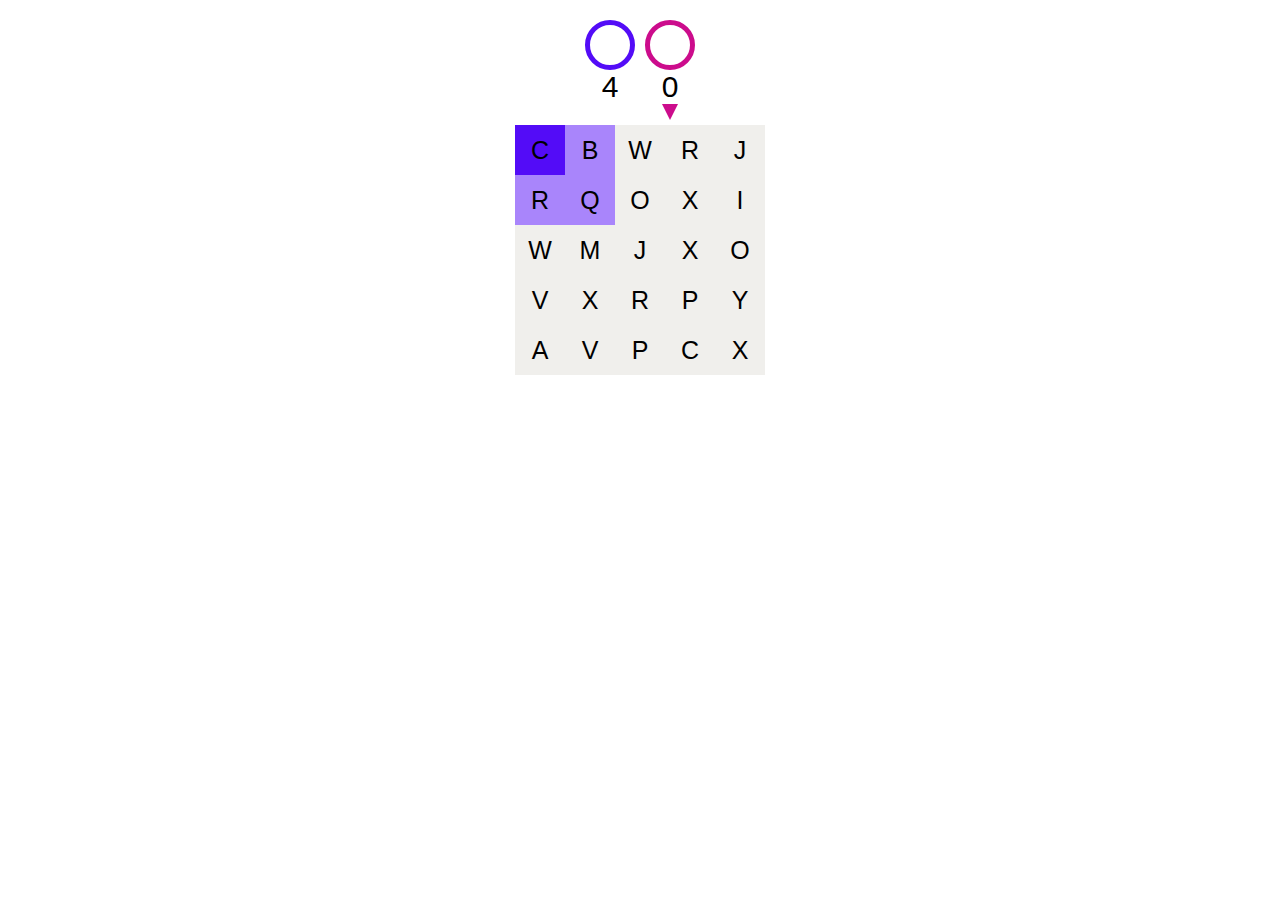
<file: index.html>
<!DOCTYPE html>
<html>
<head>
	<title>Printmaking</title>

	<link rel="stylesheet" href="css/style.css">

	<script src="js/jquery-1.8.2.min.js"></script>
	<script src="js/jquery.transit.js"></script>
	<script src="js/letterpress.js"></script>
	<script src="js/main.js"></script>
</head>
<body>

<div id="letterpress">
	<div id="meta">
		<div id="players"></div>
	</div>

	<div id="board">
	</div>
</div>

</body>
</html>
</file>
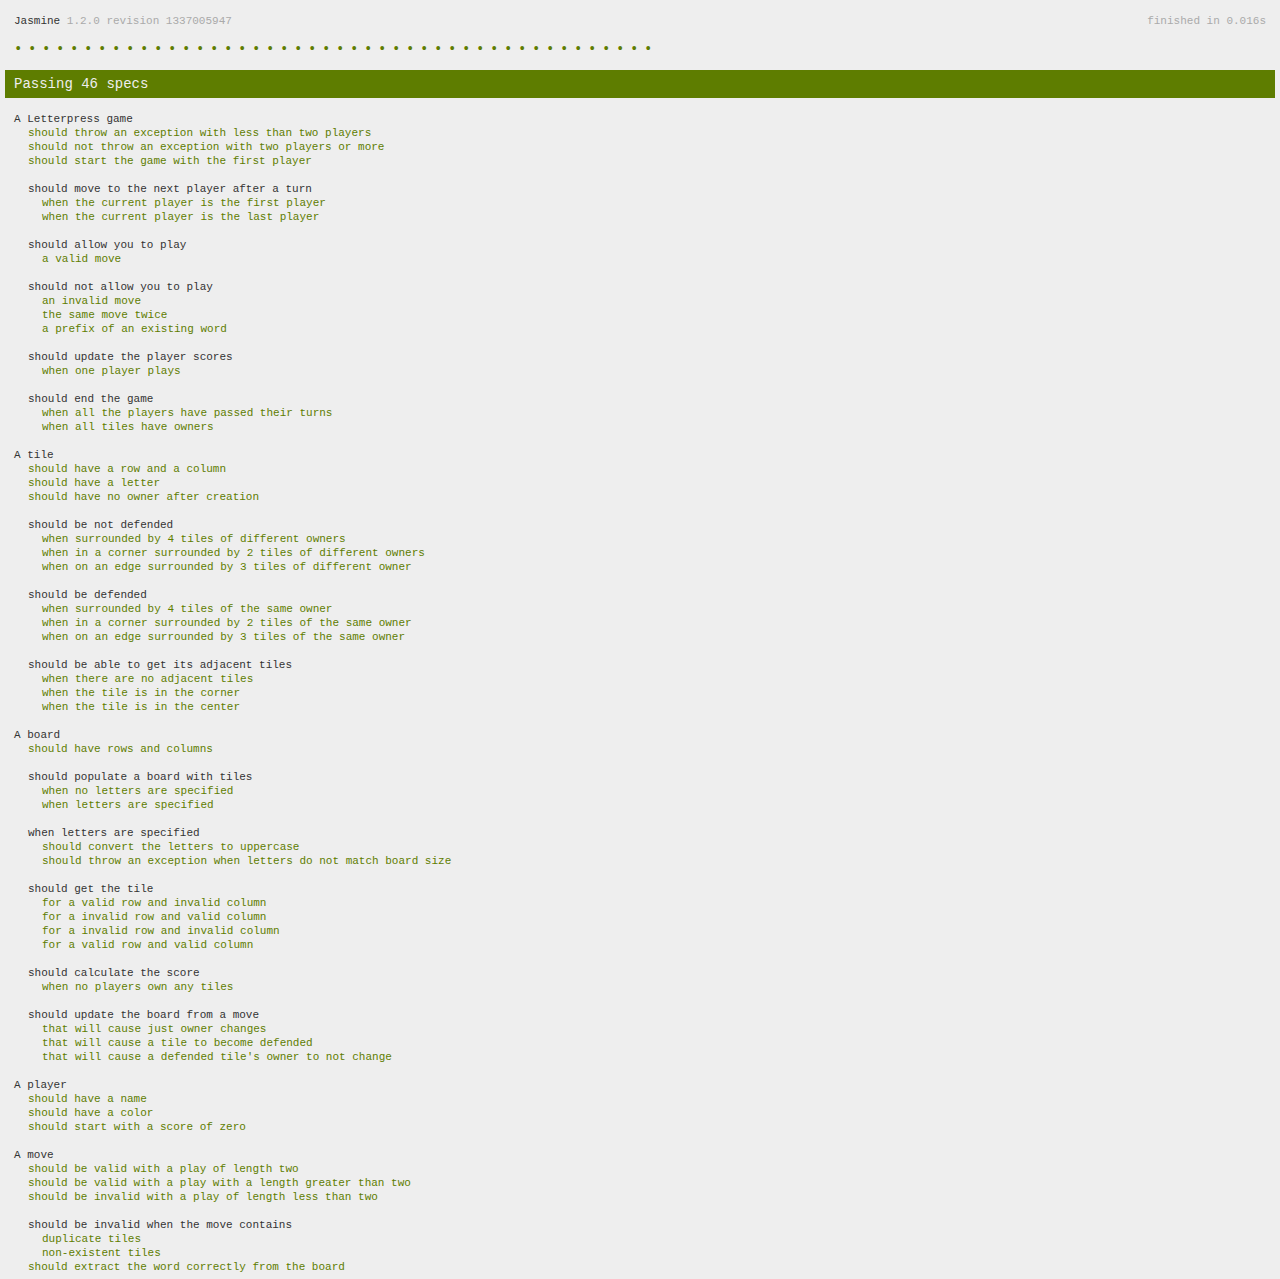
<file: tests/tests.html>
<!DOCTYPE HTML PUBLIC "-//W3C//DTD HTML 4.01 Transitional//EN"
  "http://www.w3.org/TR/html4/loose.dtd">
<html>
<head>
  <title>Jasmine Spec Runner</title>

  <link rel="shortcut icon" type="image/png" href="jasmine-1.2.0/jasmine_favicon.png">
  <link rel="stylesheet" type="text/css" href="jasmine-1.2.0/jasmine.css">
  <script type="text/javascript" src="jasmine-1.2.0/jasmine.js"></script>
  <script type="text/javascript" src="jasmine-1.2.0/jasmine-html.js"></script>

  <script type="text/javascript" src="spec/letterpress.js"></script>
  <script type="text/javascript" src="spec/tile.js"></script>
  <script type="text/javascript" src="spec/board.js"></script>
  <script type="text/javascript" src="spec/player.js"></script>
  <script type="text/javascript" src="spec/move.js"></script>

  <script type="text/javascript" src="../js/letterpress.js"></script>

  <script type="text/javascript">
    (function() {
      var jasmineEnv = jasmine.getEnv();
      jasmineEnv.updateInterval = 1000;

      var htmlReporter = new jasmine.HtmlReporter();

      jasmineEnv.addReporter(htmlReporter);

      jasmineEnv.specFilter = function(spec) {
        return htmlReporter.specFilter(spec);
      };

      var currentWindowOnload = window.onload;

      window.onload = function() {
        if (currentWindowOnload) {
          currentWindowOnload();
        }
        execJasmine();
      };

      function execJasmine() {
        jasmineEnv.execute();
      }

    })();
  </script>

</head>

<body>
</body>
</html>
</file>
<file: css/style.css>
* {
	margin: 0;
	padding: 0;
}

#letterpress {
	text-align: center;
	margin: 0 auto;

	padding-top: 20px;

	-webkit-user-select: none;
}

#players {
	margin-bottom: 5px;
	display: inline-block;
}

.player {
	display: inline-block;

	margin: 0 5px;
}

.player div {
	box-sizing: border-box;

	width: 50px;
	height: 50px;

	border-radius: 50px;

	border: 5px solid #000;
}

.player span {
	font-family: sans-serif;
	font-style: bolder;
	font-size: 30px;
}

#current {
	width: 0px;
	height: 0px;

	border-style: solid;
	border-width: 16px 8px 0 8px;
	border-color: #000 transparent transparent transparent;
}

#board {
	display: inline-block;
}

#board table {
	border-spacing: 0;
}

.tile {
	width: 50px;
	height: 50px;

	font-family: sans-serif;
	font-size: 25px;

	text-align: center;
	line-height: 50px;

	background: #F0EFEC;
}
</file>
<file: tests/jasmine-1.2.0/jasmine.css>
body { background-color: #eeeeee; padding: 0; margin: 5px; overflow-y: scroll; }

#HTMLReporter { font-size: 11px; font-family: Monaco, "Lucida Console", monospace; line-height: 14px; color: #333333; }
#HTMLReporter a { text-decoration: none; }
#HTMLReporter a:hover { text-decoration: underline; }
#HTMLReporter p, #HTMLReporter h1, #HTMLReporter h2, #HTMLReporter h3, #HTMLReporter h4, #HTMLReporter h5, #HTMLReporter h6 { margin: 0; line-height: 14px; }
#HTMLReporter .banner, #HTMLReporter .symbolSummary, #HTMLReporter .summary, #HTMLReporter .resultMessage, #HTMLReporter .specDetail .description, #HTMLReporter .alert .bar, #HTMLReporter .stackTrace { padding-left: 9px; padding-right: 9px; }
#HTMLReporter #jasmine_content { position: fixed; right: 100%; }
#HTMLReporter .version { color: #aaaaaa; }
#HTMLReporter .banner { margin-top: 14px; }
#HTMLReporter .duration { color: #aaaaaa; float: right; }
#HTMLReporter .symbolSummary { overflow: hidden; *zoom: 1; margin: 14px 0; }
#HTMLReporter .symbolSummary li { display: block; float: left; height: 7px; width: 14px; margin-bottom: 7px; font-size: 16px; }
#HTMLReporter .symbolSummary li.passed { font-size: 14px; }
#HTMLReporter .symbolSummary li.passed:before { color: #5e7d00; content: "\02022"; }
#HTMLReporter .symbolSummary li.failed { line-height: 9px; }
#HTMLReporter .symbolSummary li.failed:before { color: #b03911; content: "x"; font-weight: bold; margin-left: -1px; }
#HTMLReporter .symbolSummary li.skipped { font-size: 14px; }
#HTMLReporter .symbolSummary li.skipped:before { color: #bababa; content: "\02022"; }
#HTMLReporter .symbolSummary li.pending { line-height: 11px; }
#HTMLReporter .symbolSummary li.pending:before { color: #aaaaaa; content: "-"; }
#HTMLReporter .bar { line-height: 28px; font-size: 14px; display: block; color: #eee; }
#HTMLReporter .runningAlert { background-color: #666666; }
#HTMLReporter .skippedAlert { background-color: #aaaaaa; }
#HTMLReporter .skippedAlert:first-child { background-color: #333333; }
#HTMLReporter .skippedAlert:hover { text-decoration: none; color: white; text-decoration: underline; }
#HTMLReporter .passingAlert { background-color: #a6b779; }
#HTMLReporter .passingAlert:first-child { background-color: #5e7d00; }
#HTMLReporter .failingAlert { background-color: #cf867e; }
#HTMLReporter .failingAlert:first-child { background-color: #b03911; }
#HTMLReporter .results { margin-top: 14px; }
#HTMLReporter #details { display: none; }
#HTMLReporter .resultsMenu, #HTMLReporter .resultsMenu a { background-color: #fff; color: #333333; }
#HTMLReporter.showDetails .summaryMenuItem { font-weight: normal; text-decoration: inherit; }
#HTMLReporter.showDetails .summaryMenuItem:hover { text-decoration: underline; }
#HTMLReporter.showDetails .detailsMenuItem { font-weight: bold; text-decoration: underline; }
#HTMLReporter.showDetails .summary { display: none; }
#HTMLReporter.showDetails #details { display: block; }
#HTMLReporter .summaryMenuItem { font-weight: bold; text-decoration: underline; }
#HTMLReporter .summary { margin-top: 14px; }
#HTMLReporter .summary .suite .suite, #HTMLReporter .summary .specSummary { margin-left: 14px; }
#HTMLReporter .summary .specSummary.passed a { color: #5e7d00; }
#HTMLReporter .summary .specSummary.failed a { color: #b03911; }
#HTMLReporter .description + .suite { margin-top: 0; }
#HTMLReporter .suite { margin-top: 14px; }
#HTMLReporter .suite a { color: #333333; }
#HTMLReporter #details .specDetail { margin-bottom: 28px; }
#HTMLReporter #details .specDetail .description { display: block; color: white; background-color: #b03911; }
#HTMLReporter .resultMessage { padding-top: 14px; color: #333333; }
#HTMLReporter .resultMessage span.result { display: block; }
#HTMLReporter .stackTrace { margin: 5px 0 0 0; max-height: 224px; overflow: auto; line-height: 18px; color: #666666; border: 1px solid #ddd; background: white; white-space: pre; }

#TrivialReporter { padding: 8px 13px; position: absolute; top: 0; bottom: 0; left: 0; right: 0; overflow-y: scroll; background-color: white; font-family: "Helvetica Neue Light", "Lucida Grande", "Calibri", "Arial", sans-serif; /*.resultMessage {*/ /*white-space: pre;*/ /*}*/ }
#TrivialReporter a:visited, #TrivialReporter a { color: #303; }
#TrivialReporter a:hover, #TrivialReporter a:active { color: blue; }
#TrivialReporter .run_spec { float: right; padding-right: 5px; font-size: .8em; text-decoration: none; }
#TrivialReporter .banner { color: #303; background-color: #fef; padding: 5px; }
#TrivialReporter .logo { float: left; font-size: 1.1em; padding-left: 5px; }
#TrivialReporter .logo .version { font-size: .6em; padding-left: 1em; }
#TrivialReporter .runner.running { background-color: yellow; }
#TrivialReporter .options { text-align: right; font-size: .8em; }
#TrivialReporter .suite { border: 1px outset gray; margin: 5px 0; padding-left: 1em; }
#TrivialReporter .suite .suite { margin: 5px; }
#TrivialReporter .suite.passed { background-color: #dfd; }
#TrivialReporter .suite.failed { background-color: #fdd; }
#TrivialReporter .spec { margin: 5px; padding-left: 1em; clear: both; }
#TrivialReporter .spec.failed, #TrivialReporter .spec.passed, #TrivialReporter .spec.skipped { padding-bottom: 5px; border: 1px solid gray; }
#TrivialReporter .spec.failed { background-color: #fbb; border-color: red; }
#TrivialReporter .spec.passed { background-color: #bfb; border-color: green; }
#TrivialReporter .spec.skipped { background-color: #bbb; }
#TrivialReporter .messages { border-left: 1px dashed gray; padding-left: 1em; padding-right: 1em; }
#TrivialReporter .passed { background-color: #cfc; display: none; }
#TrivialReporter .failed { background-color: #fbb; }
#TrivialReporter .skipped { color: #777; background-color: #eee; display: none; }
#TrivialReporter .resultMessage span.result { display: block; line-height: 2em; color: black; }
#TrivialReporter .resultMessage .mismatch { color: black; }
#TrivialReporter .stackTrace { white-space: pre; font-size: .8em; margin-left: 10px; max-height: 5em; overflow: auto; border: 1px inset red; padding: 1em; background: #eef; }
#TrivialReporter .finished-at { padding-left: 1em; font-size: .6em; }
#TrivialReporter.show-passed .passed, #TrivialReporter.show-skipped .skipped { display: block; }
#TrivialReporter #jasmine_content { position: fixed; right: 100%; }
#TrivialReporter .runner { border: 1px solid gray; display: block; margin: 5px 0; padding: 2px 0 2px 10px; }
</file>
